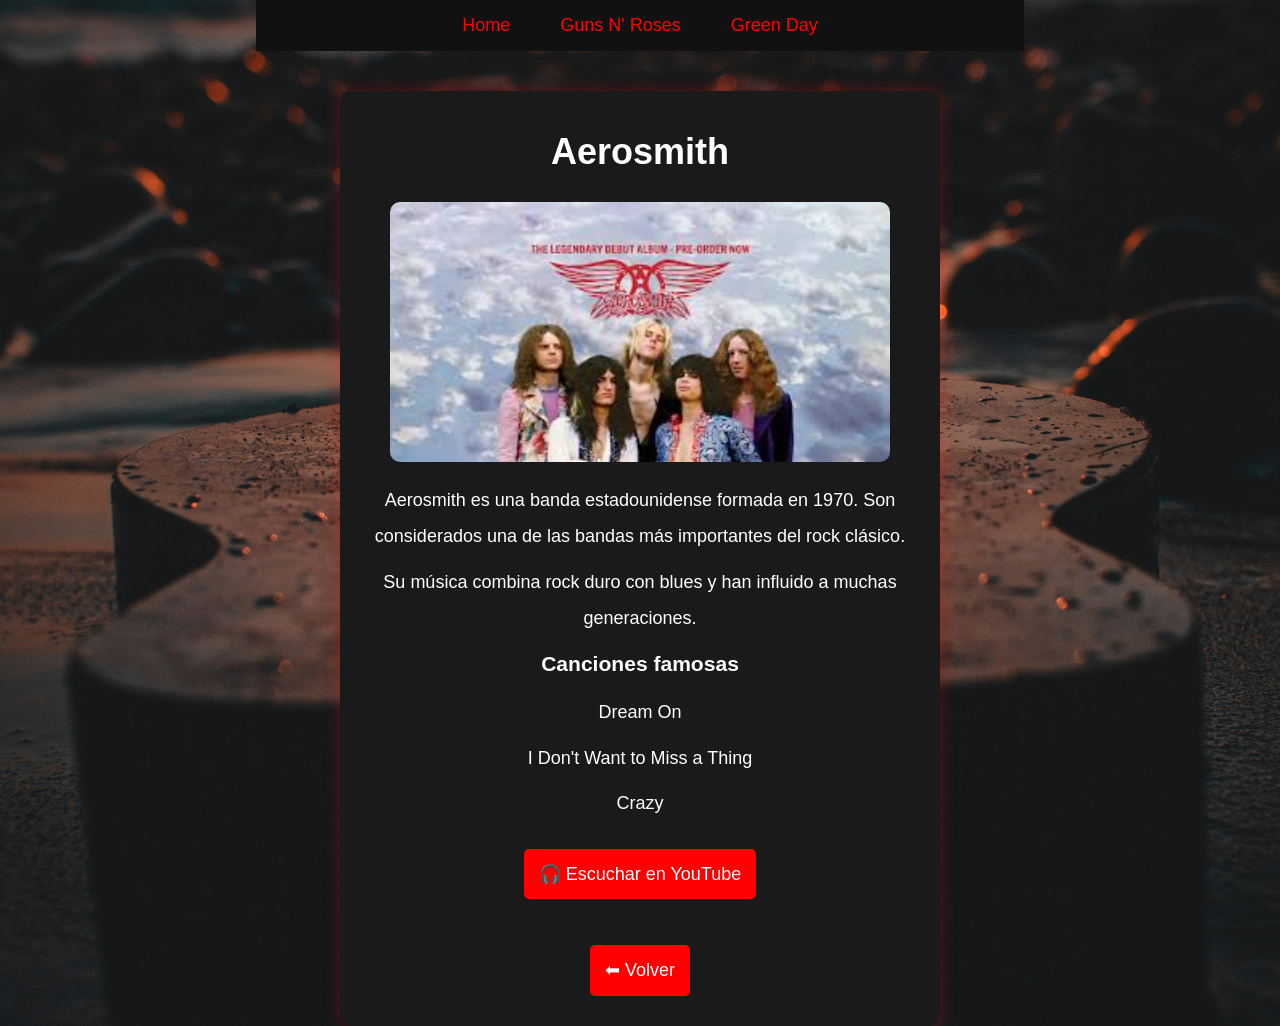
<file: aerosmith.html>
<!doctype html>
<html lang="en">
<head>
  <title>Aerosmith</title>
  <link rel="stylesheet" href="styles.css">
</head>

<body>
<div class="container">

<nav>
  <ul>
  <li><a href="index.html">Home</a></li>
  <li><a href="guns.html">Guns N' Roses</a></li>
  <li><a href="greenday.html">Green Day</a></li>
</nav>
</nav>

<div class="bio">

  <h1>Aerosmith</h1>

  <img src="imagenes/aeros.jpeg" alt="Aerosmith">

  <p>
    Aerosmith es una banda estadounidense formada en 1970. 
    Son considerados una de las bandas más importantes del rock clásico.
  </p>

  <p>
    Su música combina rock duro con blues y han influido a muchas generaciones.
  </p>

  <h3>Canciones famosas</h3>
  <ul>
    <li>Dream On</li>
    <li>I Don't Want to Miss a Thing</li>
    <li>Crazy</li>
  </ul>

  <a href="https://www.youtube.com/watch?v=HaC0s-FP-r4" target="_blank">🎧 Escuchar en YouTube</a>

  <br><br>
  <a href="index.html">⬅ Volver</a>

</div>

</div>
</body>
</html>
</file>
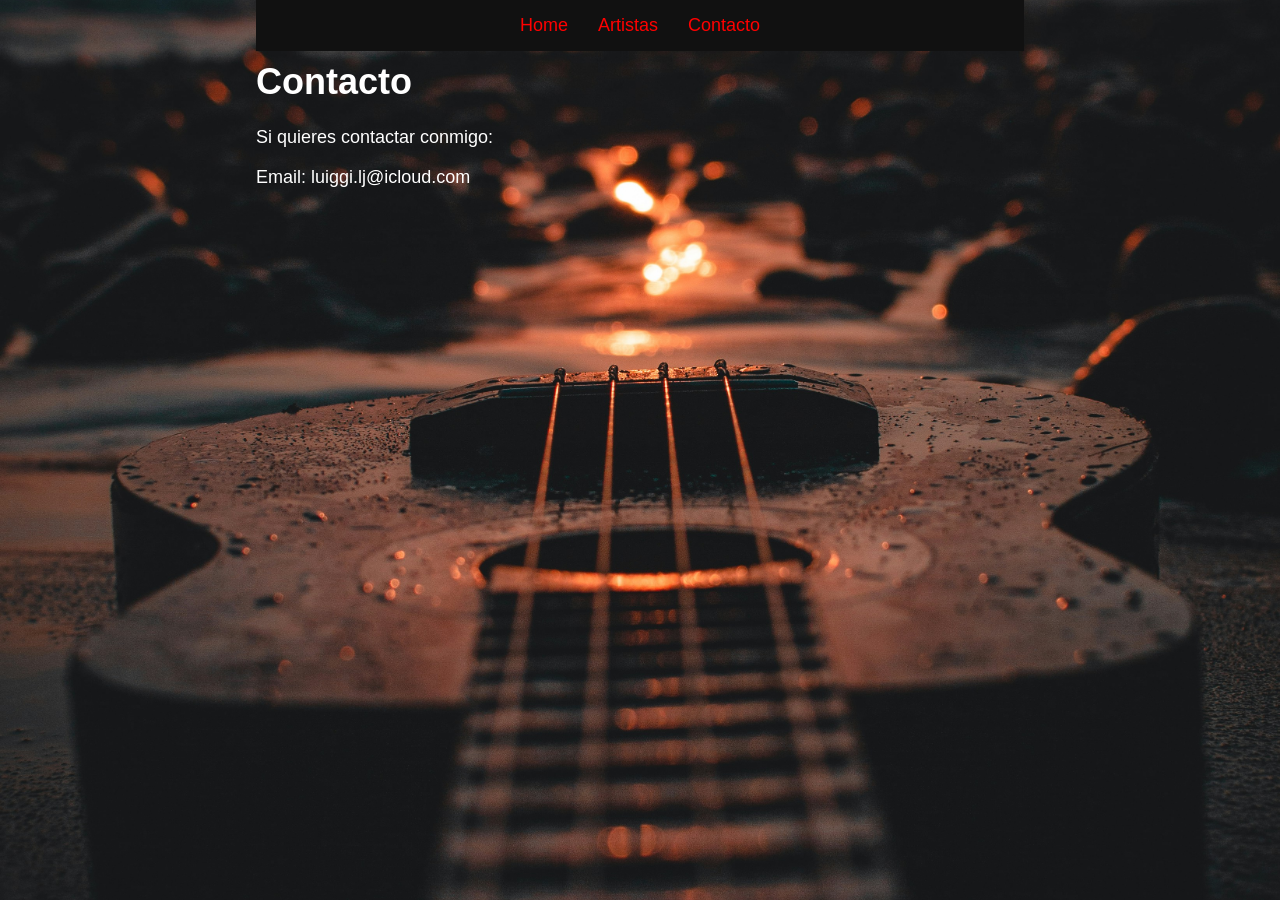
<file: contacto.html>
<!doctype html>
<html lang="en">
<head>
  <title>Contacto</title>
  <link rel="stylesheet" href="styles.css" />
</head>

<body>
<div class="container">

<nav>
  <a href="index.html">Home</a>
  <a href="productos.html">Artistas</a>
  <a href="contacto.html">Contacto</a>
</nav>

<h1>Contacto</h1>

<p>Si quieres contactar conmigo:</p>

<p>Email: luiggi.lj@icloud.com</p>

</div>
</body>
</html>
</file>
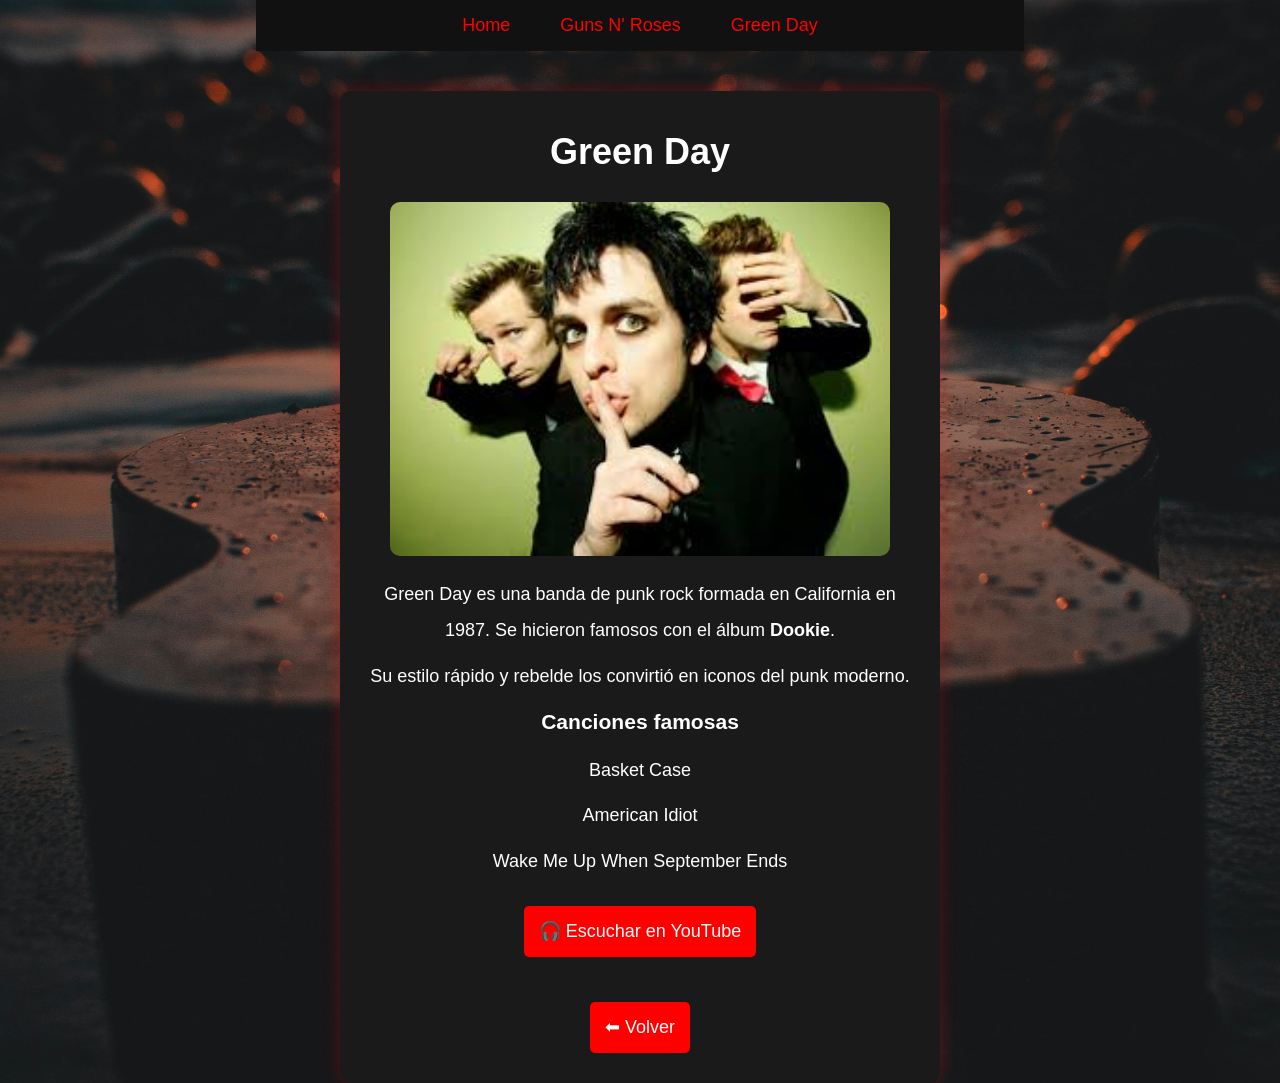
<file: greenday.html>
<!doctype html>
<html lang="en">
<head>
  <title>Green Day</title>
  <link rel="stylesheet" href="styles.css">
</head>

<body>
<div class="container">

<nav>
   <ul>
  <li><a href="index.html">Home</a></li>
  <li><a href="guns.html">Guns N' Roses</a></li>
  <li><a href="greenday.html">Green Day</a></li>
</nav>

<div class="bio">

  <h1>Green Day</h1>

  <img src="imagenes/greenday.jpeg" alt="Green Day">

  <p>
    Green Day es una banda de punk rock formada en California en 1987.
    Se hicieron famosos con el álbum <strong>Dookie</strong>.
  </p>

  <p>
    Su estilo rápido y rebelde los convirtió en iconos del punk moderno.
  </p>

  <h3>Canciones famosas</h3>
  <ul>
    <li>Basket Case</li>
    <li>American Idiot</li>
    <li>Wake Me Up When September Ends</li>
  </ul>

  <a href="https://www.youtube.com/watch?v=NUTGr5t3MoY" target="_blank">🎧 Escuchar en YouTube</a>

  <br><br>
  <a href="index.html">⬅ Volver</a>

</div>

</div>
</body>
</html>
</file>
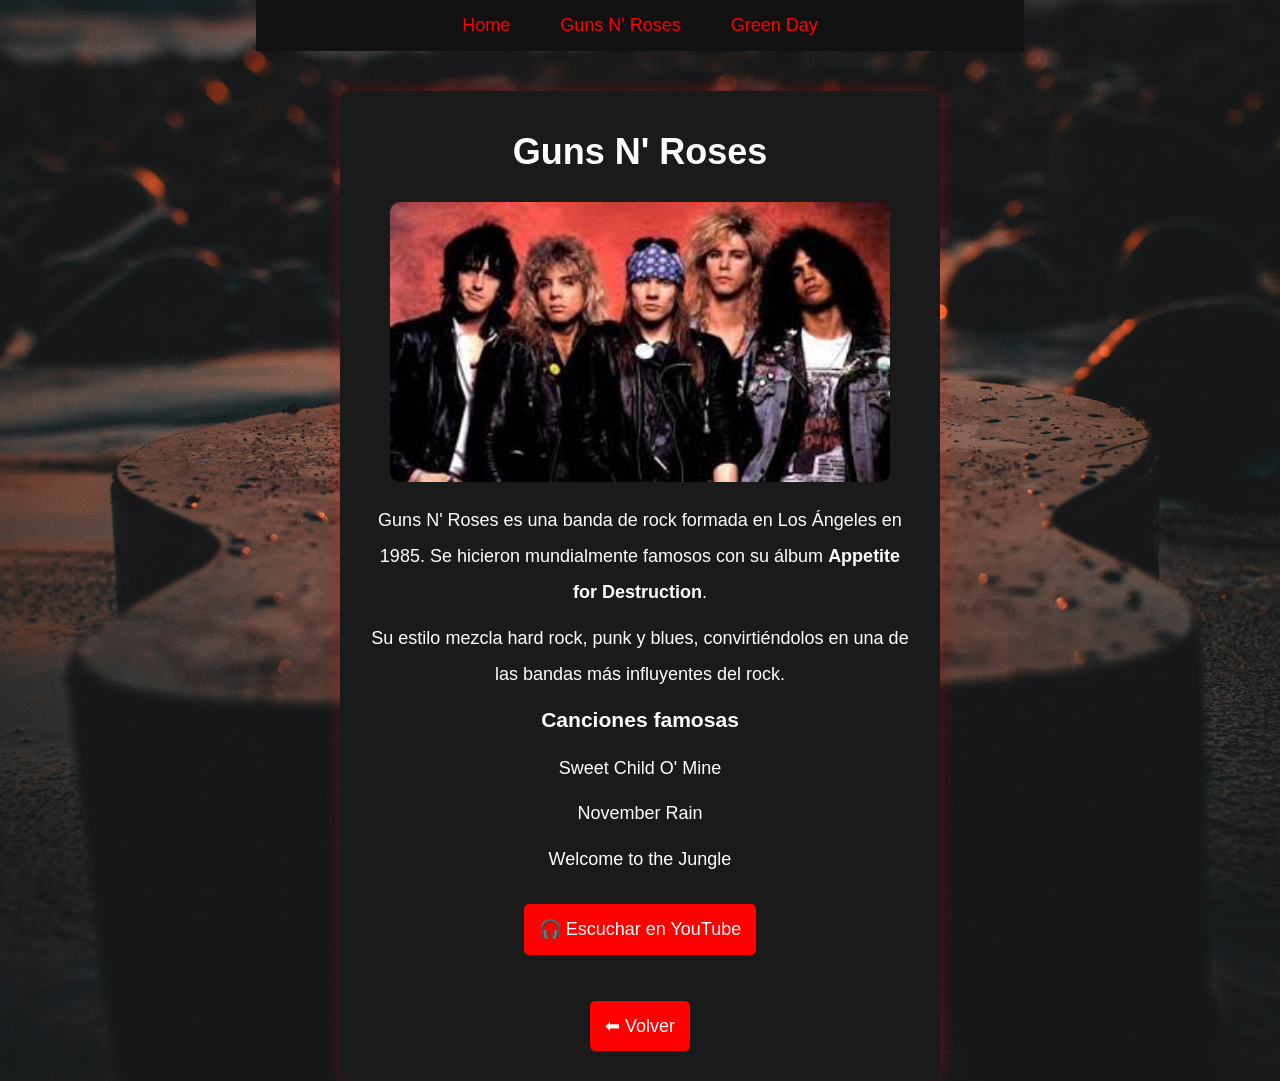
<file: guns.html>
<!doctype html>
<html lang="en">
<head>
  <title>Guns N' Roses</title>
  <link rel="stylesheet" href="styles.css">
</head>

<body>
<div class="container">

<nav>
  <ul>
  <li><a href="index.html">Home</a></li>
  <li><a href="guns.html">Guns N' Roses</a></li>
  <li><a href="greenday.html">Green Day</a></li>
</nav>

<div class="bio">

  <h1>Guns N' Roses</h1>

  <img src="imagenes/gnr.jpeg" alt="Guns N' Roses">

  <p>
    Guns N' Roses es una banda de rock formada en Los Ángeles en 1985. 
    Se hicieron mundialmente famosos con su álbum <strong>Appetite for Destruction</strong>.
  </p>

  <p>
    Su estilo mezcla hard rock, punk y blues, convirtiéndolos en una de las bandas más influyentes del rock.
  </p>

  <h3>Canciones famosas</h3>
  <ul>
    <li>Sweet Child O' Mine</li>
    <li>November Rain</li>
    <li>Welcome to the Jungle</li>
  </ul>

  <a href="https://www.youtube.com/watch?v=1w7OgIMMRc4" target="_blank">🎧 Escuchar en YouTube</a>

  <br><br>
  <a href="index.html">⬅ Volver</a>

</div>

</div>
</body>
</html>
</file>
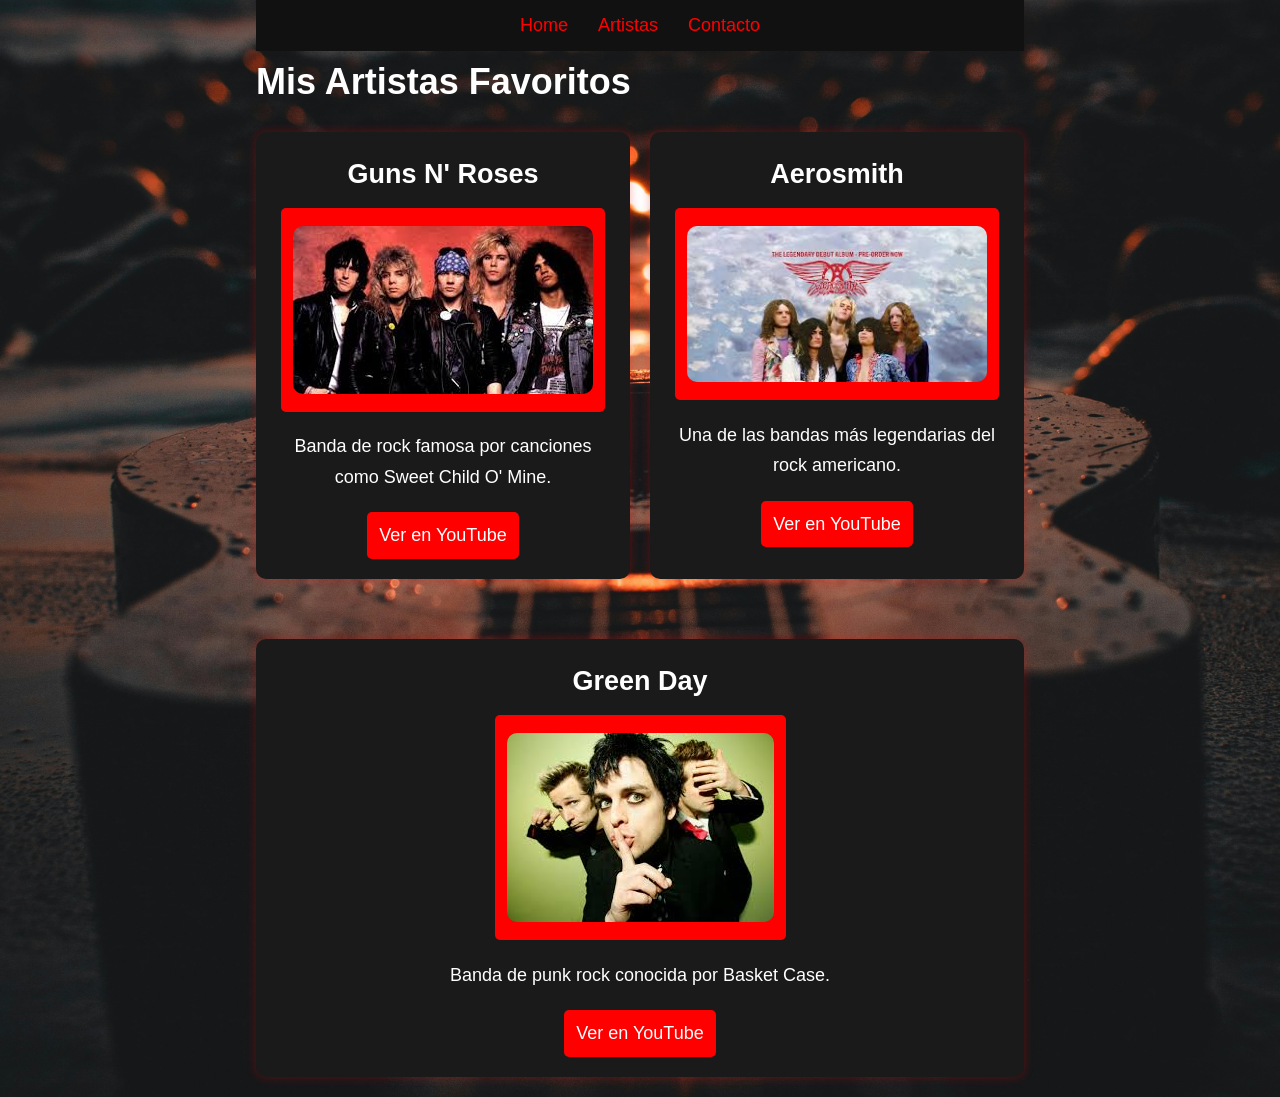
<file: producto.html>
<!doctype html>
<html lang="en">
<head>
  <title>Artistas</title>
  <link rel="stylesheet" href="styles.css" />
</head>

<body>
<div class="container">

<nav>
  <a href="index.html">Home</a>
  <a href="productos.html">Artistas</a>
  <a href="contacto.html">Contacto</a>
</nav>

<h1>Mis Artistas Favoritos</h1>

<div class="contenedor-artistas">

  <div class="artistas">
    <h2>Guns N' Roses</h2>
    <a href="https://gunsnroses.com/" target="_blank" rel="noopener noreferrer">
      <img src="imagenes/gnr.jpeg" alt="Guns N' Roses" />
    </a>
    <p>Banda de rock famosa por canciones como Sweet Child O' Mine.</p>
    <a href="https://www.youtube.com/watch?v=1w7OgIMMRc4" target="_blank">
      Ver en YouTube
    </a>
  </div>

  <div class="artistas">
    <h2>Aerosmith</h2>
    <a href="https://www.aerosmith.com/" target="_blank" rel="noopener noreferrer">
      <img src="imagenes/aeros.jpeg" alt="Aerosmith" />
    </a>
    <p>Una de las bandas más legendarias del rock americano.</p>
    <a href="https://www.youtube.com/watch?v=HaC0s-FP-r4" target="_blank">
      Ver en YouTube
    </a>
  </div>

  <div class="artistas">
    <h2>Green Day</h2>
    <a href="https://greenday.com/" target="_blank" rel="noopener noreferrer">
      <img src="imagenes/greenday.jpeg" alt="Green Day" />
    </a>
    <p>Banda de punk rock conocida por Basket Case.</p>
    <a href="https://www.youtube.com/watch?v=NUTGr5t3MoY" target="_blank">
      Ver en YouTube
    </a>
  </div>

</div>

</div>
</body>
</html>
</file>
<file: styles.css>
* {
  margin: 0;
  padding: 0;
  box-sizing: border-box;
}
header {
  background: url("imagenes/top1.PNG");
  width: 100%;
  height: 400px;
  display: flex;
  overflow: hidden;
  background-size: cover;
  background-position: center;
  align-items: center;
  justify-content: center;
}

body {
  font-family: "open Sans", sans-serif; /*fuente para toda la pagina*/
  background-color: black; /*fondo para toda la pantalla*/
  background-image: url(imagenes/fondo2.jpg);
  color: white; /*texto blanco por defecto en todo*/
  margin: 0; /* elimina el margen exterior que tienen los navegadores por defecto*/
  font-size: 18px;
  line-height: 1.7;
  background-size: cover;
  background-position: center;
  background-repeat: no-repeat;
  height: 100vh;
  background-attachment: fixed;
}
h1,
h2,
h3 {
  font-family: "Oswald", sans-serif;
}

/* CONTENEDOR = CAJA CENTRAL QUE AGRUPA EL CONTENIDO*/
.container {
  max-width: 800px; /* ancho máximo: nunca pasará de 800px aunque la pantallasea más grande*/
  margin: auto; /* margin: auto -> centra el contenido horizontalmente */
  padding: 0 16px;
}

/* NAV = barra de navegacion  */
nav {
  background-color: #111; /* fondo gris muy oscuro*/
  position: sticky;
  top: 0;
  padding: 10px;
  display: flex;
  justify-content: center;
}

nav a {
  color: red;
  margin: 0 15px;
  text-decoration: none;
}

nav a:hover {
  color: white;
  border-bottom: 2px solid red;
}

/* TITULO */
header h1 {
  color: white;
  font-size: 3rem;
  text-shadow: 2px 2px 8px black;
}

/* CONTENEDOR DE ARTISTAS */
.container p {
  margin: 10px 0;
}
.contenedor-artistas {
  display: flex;
  gap: 20px;
  flex-wrap: wrap;
}

/* TARJETAS */
.artistas {
  background: #1a1a1a;
  margin: 20px 0;
  padding: 20px;
  border-radius: 10px;
  box-shadow: 0 0 10px rgba(255, 0, 0, 0.3);
  transition: all 0.3s;
  text-align: center;
  flex: 1;
  min-width: 250px;
}

.artistas:hover {
  transform: scale(1.02);
}

.artistas h2 {
  margin-top: 0;
}
.artistas li {
  margin: 6px 0;
  font-size: 0.95rem;
}

/* IMÁGENES */
img {
  width: 100%;
  max-width: 300px;
  border-radius: 10px;
  display: block;
  margin: 10px auto;
}

.artistas a img:hover {
  opacity: 0.8;
  transform: scale(1.05);
  transition: 0.3s;
}

.artistas a:not(.imagen-link) {
  display: inline-block;
  margin-top: 10px;
  padding: 8px 12px;
  background-color: red;
  color: white;
  border-radius: 5px;
}

.artistas a:hover {
  background-color: darkred;
}

.bio {
  max-width: 600px;
  margin: 40px auto;
  background: #1a1a1a;
  padding: 30px;
  border-radius: 10px;
  box-shadow: 0 0 15px rgba(255, 0, 0, 0.3);
  text-align: center;
}

.bio img {
  width: 100%;
  max-width: 500px;
  border-radius: 10px;
  margin: 20px 20px;
  justify-content: center;
  padding: auto;
}

.bio p {
  line-height: 2;
}

.bio ul {
  list-style: none;
  padding: 0;
}

.bio li {
  margin: 15px 0;
}

.bio a {
  display: inline-block;
  margin-top: 15px;
  padding: 10px 15px;
  background: red;
  color: white;
  border-radius: 5px;
  text-decoration: none;
}

.bio a:hover {
  background: darkred;
}

/* modificacion para que quede en horizontal */
nav ul {
  display: flex;
  list-style-type: none;
  gap: 20px;
}

/* quitar subrayado a ver en youtube y ver biografia */

a {
  text-decoration: none;
}
footer {
  background-color: #111;
  padding: 10px 10px;
  margin-top: 20px;
}
table {
  background-color: #111;
  color: red;
  width: 100%;
}
td {
  padding: 5px;
}
</file>
